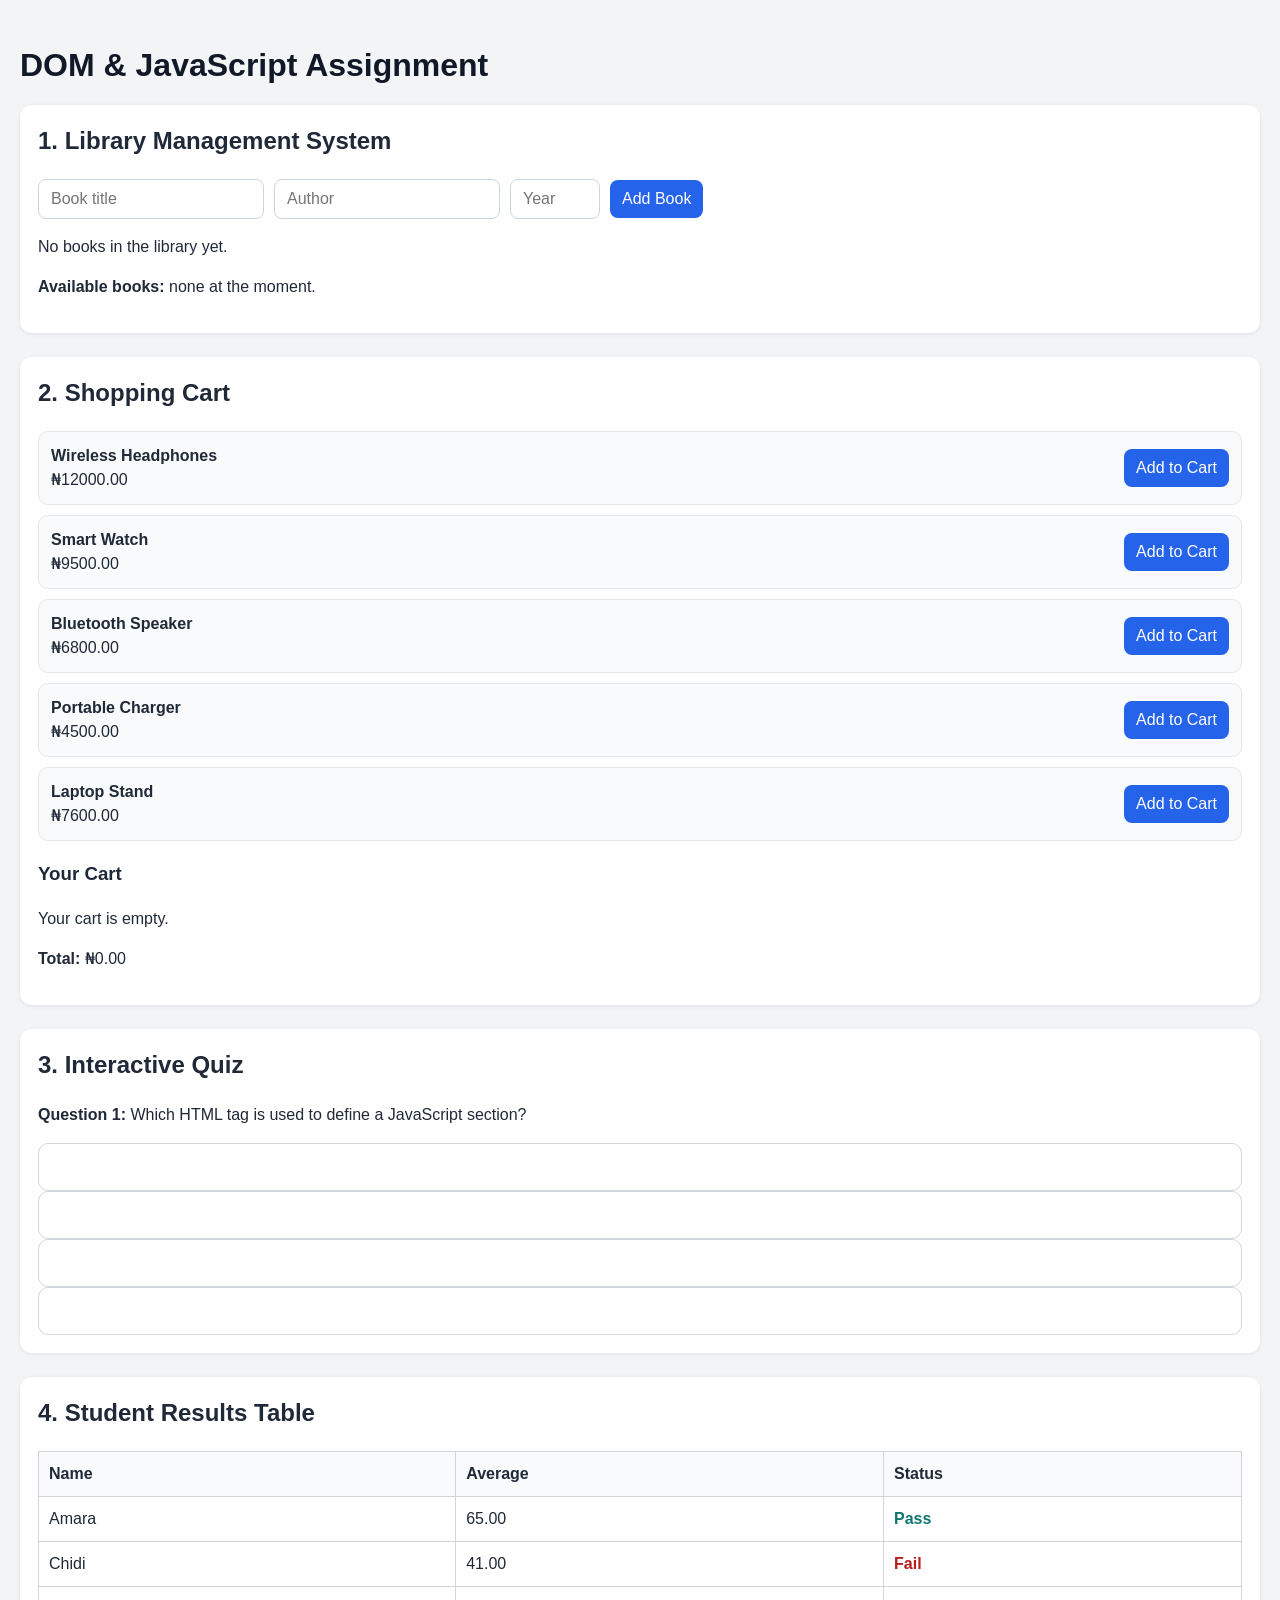
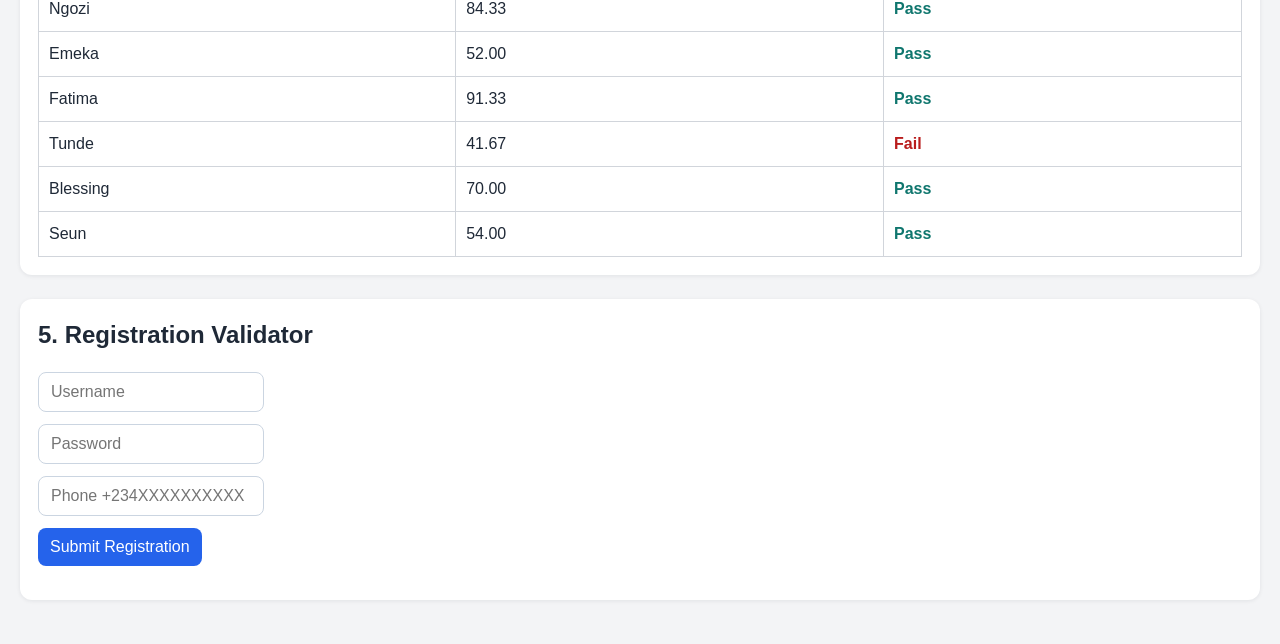
<file: index.htm>
<!DOCTYPE html>
<html lang="en">
<head>
    <meta charset="UTF-8" />
    <meta name="viewport" content="width=device-width, initial-scale=1.0" />
    <title>DOM & JavaScript Assignment</title>
    <style>
        body {
            font-family: Arial, sans-serif;
            margin: 0;
            padding: 20px;
            line-height: 1.5;
            background: #f3f4f6;
            color: #1f2937;
        }
        h1 {
            margin-bottom: 16px;
            color: #111827;
        }
        section {
            margin-bottom: 24px;
            padding: 18px;
            border-radius: 12px;
            background: #ffffff;
            box-shadow: 0 1px 4px rgba(15, 23, 42, 0.08);
        }
        section h2 {
            margin-top: 0;
        }
        .form-row,
        .product,
        .cart-item,
        .quiz-option {
            display: flex;
            align-items: center;
            gap: 10px;
        }
        .form-row {
            flex-wrap: wrap;
            margin-bottom: 12px;
        }
        input,
        button,
        select {
            padding: 10px 12px;
            border: 1px solid #cbd5e1;
            border-radius: 8px;
            font-size: 1rem;
        }
        button {
            cursor: pointer;
            background: #2563eb;
            color: white;
            border: none;
            transition: background 0.2s ease;
        }
        button:hover {
            background: #1d4ed8;
        }
        button.secondary {
            background: #6b7280;
        }
        button.danger {
            background: #dc2626;
        }
        .product,
        .cart-item {
            justify-content: space-between;
            padding: 12px;
            border: 1px solid #e5e7eb;
            border-radius: 10px;
            background: #f9fafb;
            margin-bottom: 10px;
        }
        .quiz-option {
            width: 100%;
            justify-content: space-between;
            cursor: pointer;
            border: 1px solid #d1d5db;
            background: #ffffff;
            padding: 14px;
            border-radius: 10px;
            transition: background 0.2s ease, border-color 0.2s ease;
        }
        .quiz-option:hover {
            border-color: #93c5fd;
        }
        .quiz-option.correct {
            background: #d1fae5;
            border-color: #10b981;
            color: #065f46;
        }
        .quiz-option.wrong {
            background: #fee2e2;
            border-color: #ef4444;
            color: #991b1b;
        }
        .feedback {
            font-size: 0.95rem;
            margin-top: 4px;
        }
        .feedback.valid {
            color: #15803d;
        }
        .feedback.invalid {
            color: #b91c1c;
        }
        table {
            width: 100%;
            border-collapse: collapse;
            margin-top: 12px;
        }
        th,
        td {
            border: 1px solid #d1d5db;
            padding: 10px;
            text-align: left;
        }
        th {
            background: #f8fafc;
        }
        .status-pass {
            color: #0f766e;
            font-weight: 600;
        }
        .status-fail {
            color: #b91c1c;
            font-weight: 600;
        }
        .hidden {
            display: none;
        }
    </style>
</head>
<body>
    <h1>DOM & JavaScript Assignment</h1>
    <section id="librarySection">
        <h2>1. Library Management System</h2>
        <div class="form-row">
            <input id="bookTitle" placeholder="Book title" />
            <input id="bookAuthor" placeholder="Author" />
            <input id="bookYear" type="number" placeholder="Year" min="1000" max="2100" />
            <button id="addBookButton">Add Book</button>
        </div>
        <p id="libraryMessage"></p>
        <div id="libraryAllBooks"></div>
        <div id="libraryAvailableBooks"></div>
    </section>
    <section id="cartSection">
        <h2>2. Shopping Cart</h2>
        <div id="productList"></div>
        <h3>Your Cart</h3>
        <div id="cartItems"></div>
        <p><strong>Total:</strong> ₦<span id="cartTotal">0.00</span></p>
    </section>
    <section id="quizSection">
        <h2>3. Interactive Quiz</h2>
        <div id="quizContainer"></div>
    </section>
    <section id="jsonSection">
        <h2>4. Student Results Table</h2>
        <div id="studentTableContainer"></div>
    </section>
    <section id="validationSection">
        <h2>5. Registration Validator</h2>
        <form id="registrationForm">
            <div class="form-row">
                <input id="username" placeholder="Username" />
            </div>
            <div id="usernameFeedback" class="feedback"></div>
            <div class="form-row">
                <input id="password" type="password" placeholder="Password" />
            </div>
            <div id="passwordFeedback" class="feedback"></div>
            <div class="form-row">
                <input id="phone" placeholder="Phone +234XXXXXXXXXX" />
            </div>
            <div id="phoneFeedback" class="feedback"></div>
            <button type="submit">Submit Registration</button>
        </form>
        <p id="registrationResult"></p>
    </section>
    <script src="assignment.js"></script>
</body>
</html>
</file>
